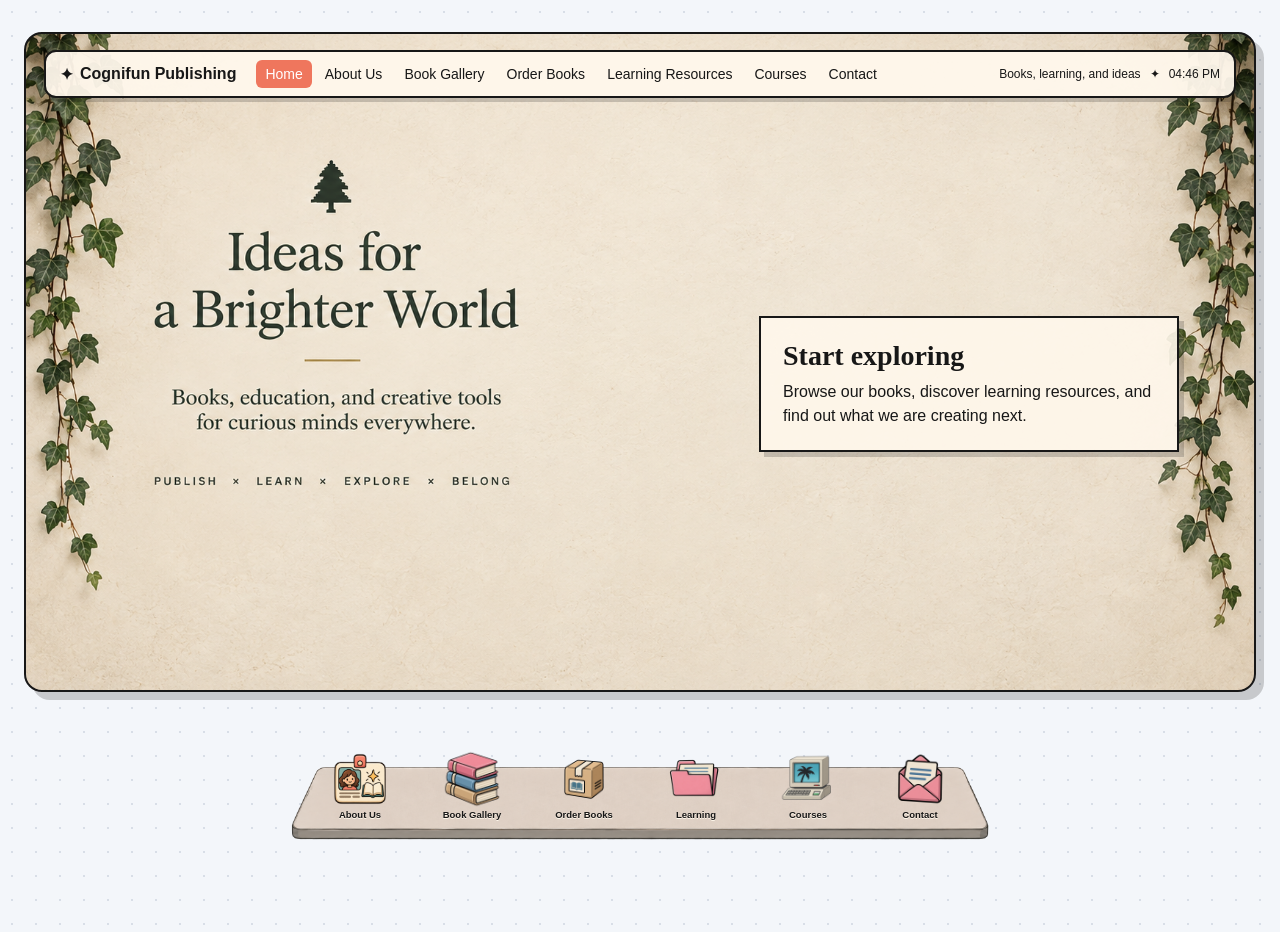
<file: index.html>
<!doctype html>
<html lang="en">
<head>
    <meta charset="utf-8">
    <meta name="viewport" content="width=device-width, initial-scale=1">
    <title>Cognifun Publishing</title>
    <link rel="stylesheet" href="/ui/css/site.css">
</head>
<body data-page="home">
    <div class="site-shell"><section class="site-stage">
        <div data-menu></div>
        <main class="site-content home-content">
            <h1 class="visually-hidden">Cognifun Publishing</h1>
            <aside class="home-note"><h2>Start exploring</h2><p>Browse our books, discover learning resources, and find out what we are creating next.</p></aside>
        </main>
        </section>
        <div data-dock></div>
    </div>
    <script src="/ui/js/site.js"></script>
</body>
</html>
</file>
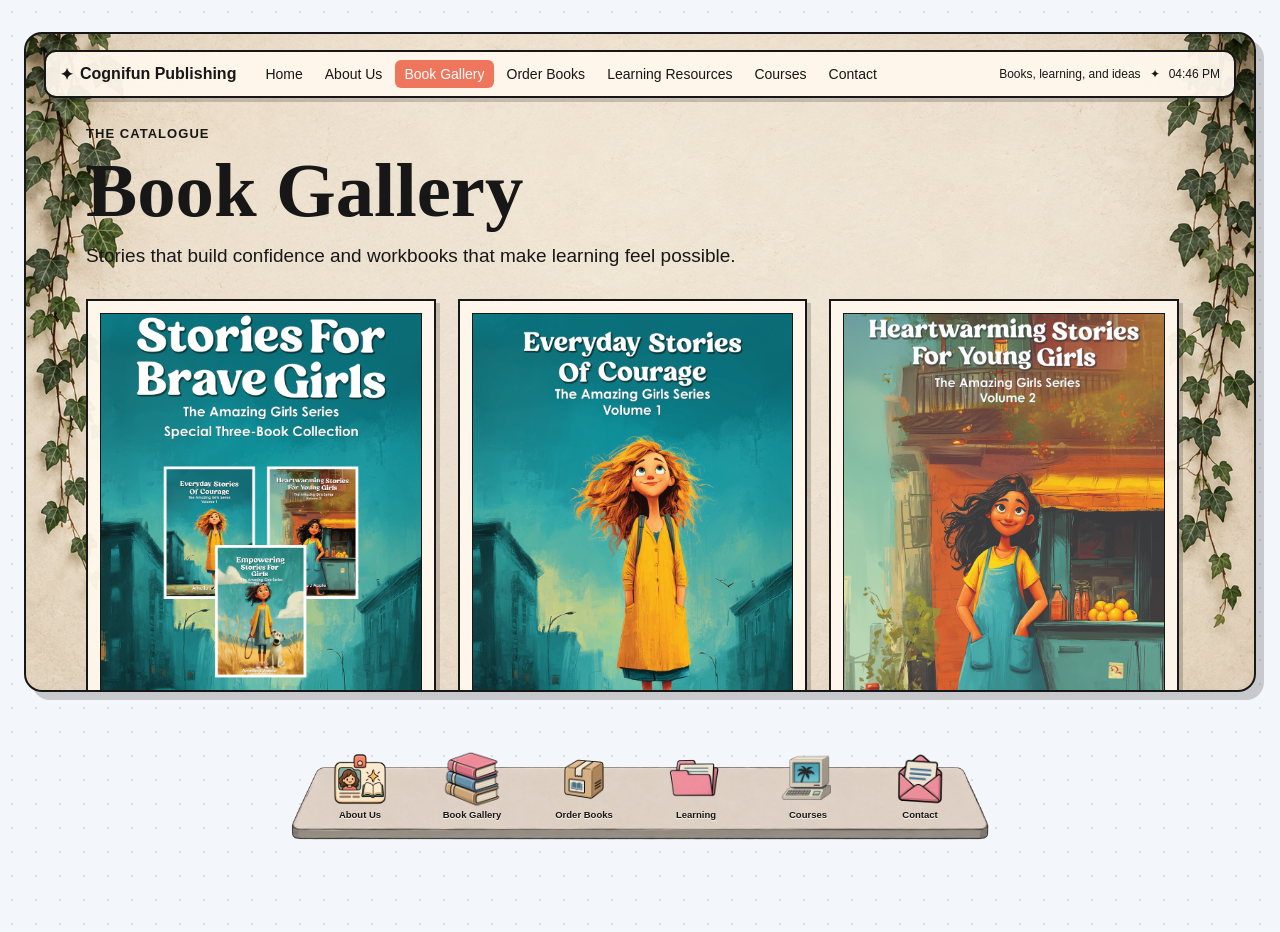
<file: books.html>
<!doctype html>
<html lang="en">
<head><meta charset="utf-8"><meta name="viewport" content="width=device-width, initial-scale=1"><meta http-equiv="refresh" content="0; url=/pages/books.html"><title>Book Gallery · Cognifun Publishing</title></head>
<body><p>Opening the <a href="/pages/books.html">Book Gallery</a>…</p><script>window.location.replace("/pages/books.html");</script></body>
</html>
</file>
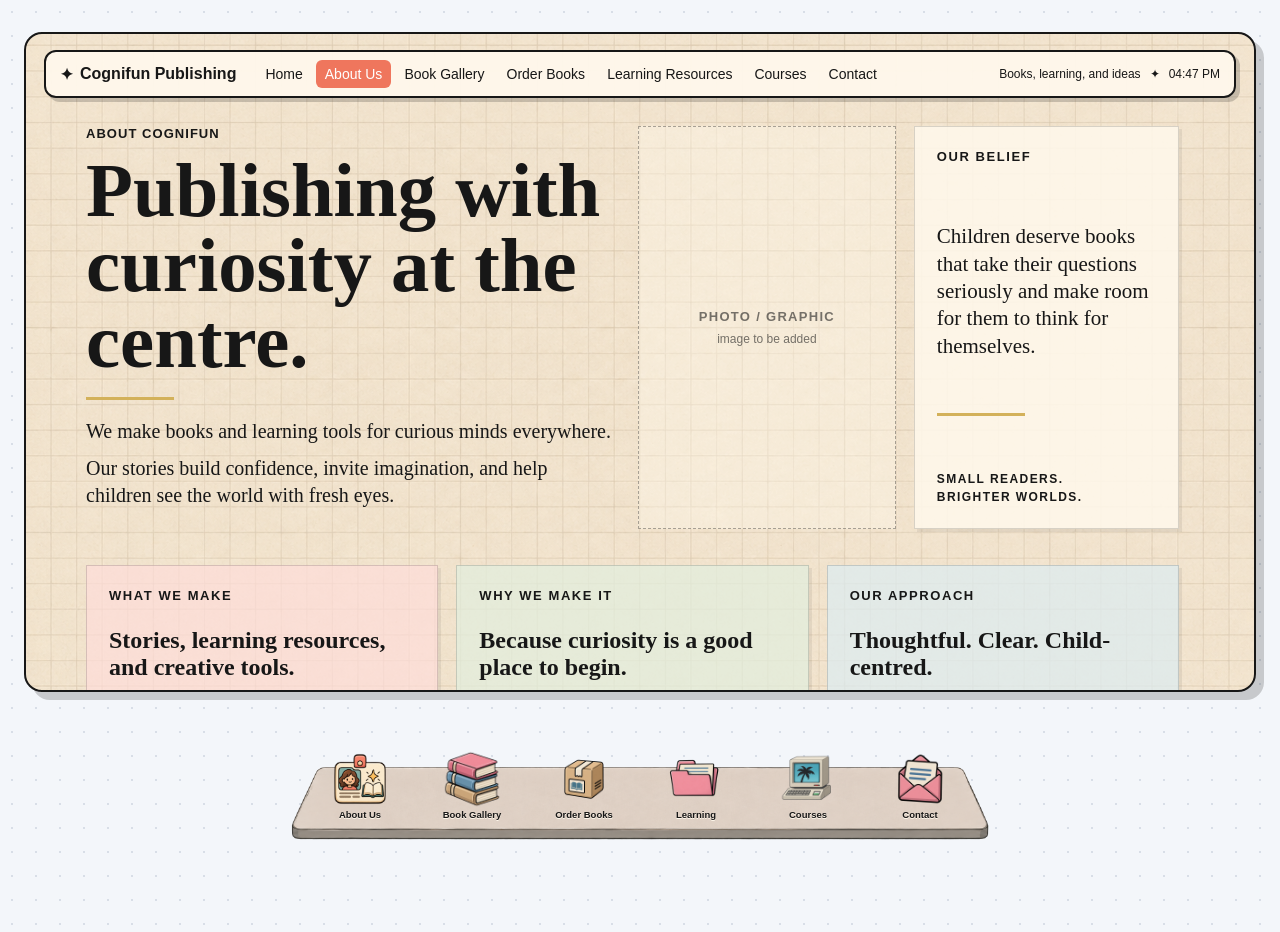
<file: pages/about.html>
<!doctype html><html lang="en"><head><meta charset="utf-8"><meta name="viewport" content="width=device-width, initial-scale=1"><title>About Us · Cognifun Publishing</title><link rel="stylesheet" href="/ui/css/site.css"></head><body data-page="about"><div class="site-shell"><section class="site-stage"><div data-menu></div><main class="site-content about-wireframe"><div class="about-top-grid"><section class="about-intro"><p class="eyebrow">About Cognifun</p><h1 class="page-title">Publishing with curiosity at the centre.</h1><div class="about-rule"></div><p class="about-lede">We make books and learning tools for curious minds everywhere.</p><p class="about-lede">Our stories build confidence, invite imagination, and help children see the world with fresh eyes.</p></section><div class="about-photo-placeholder"><span>PHOTO / GRAPHIC</span><small>image to be added</small></div><section class="about-card about-belief"><h2>Our belief</h2><p>Children deserve books that take their questions seriously and make room for them to think for themselves.</p><div class="about-card-rule"></div><strong>Small readers.<br>Brighter worlds.</strong></section></div><div class="about-card-grid"><section class="about-card about-card-pink"><h2>What we make</h2><h3>Stories, learning resources, and creative tools.</h3><p>We publish encouraging stories and practical resources for homes, classrooms, and children who are still finding out what interests them.</p></section><section class="about-card about-card-mint"><h2>Why we make it</h2><h3>Because curiosity is a good place to begin.</h3><p>A good book can help a child feel more capable. It can make a difficult idea clearer, or make a new question worth following.</p></section><section class="about-card about-card-blue"><h2>Our approach</h2><h3>Thoughtful. Clear. Child-centred.</h3><p>We combine engaging storytelling with useful learning. Our aim is to make every page welcoming, purposeful, and worth returning to.</p></section></div><section class="about-card about-who"><div class="about-books-placeholder">BOOK<br>GRAPHIC<br>TO BE ADDED</div><div><h2>Who it is for</h2><h3>For children, families, and educators.</h3><p>Our books are made for classrooms, kitchen tables, quiet reading corners, and the moments when a child wants to learn something new. We write for the adults who support them, too.</p></div></section></main></section><div data-dock></div></div><script src="/ui/js/site.js"></script></body></html>
</file>
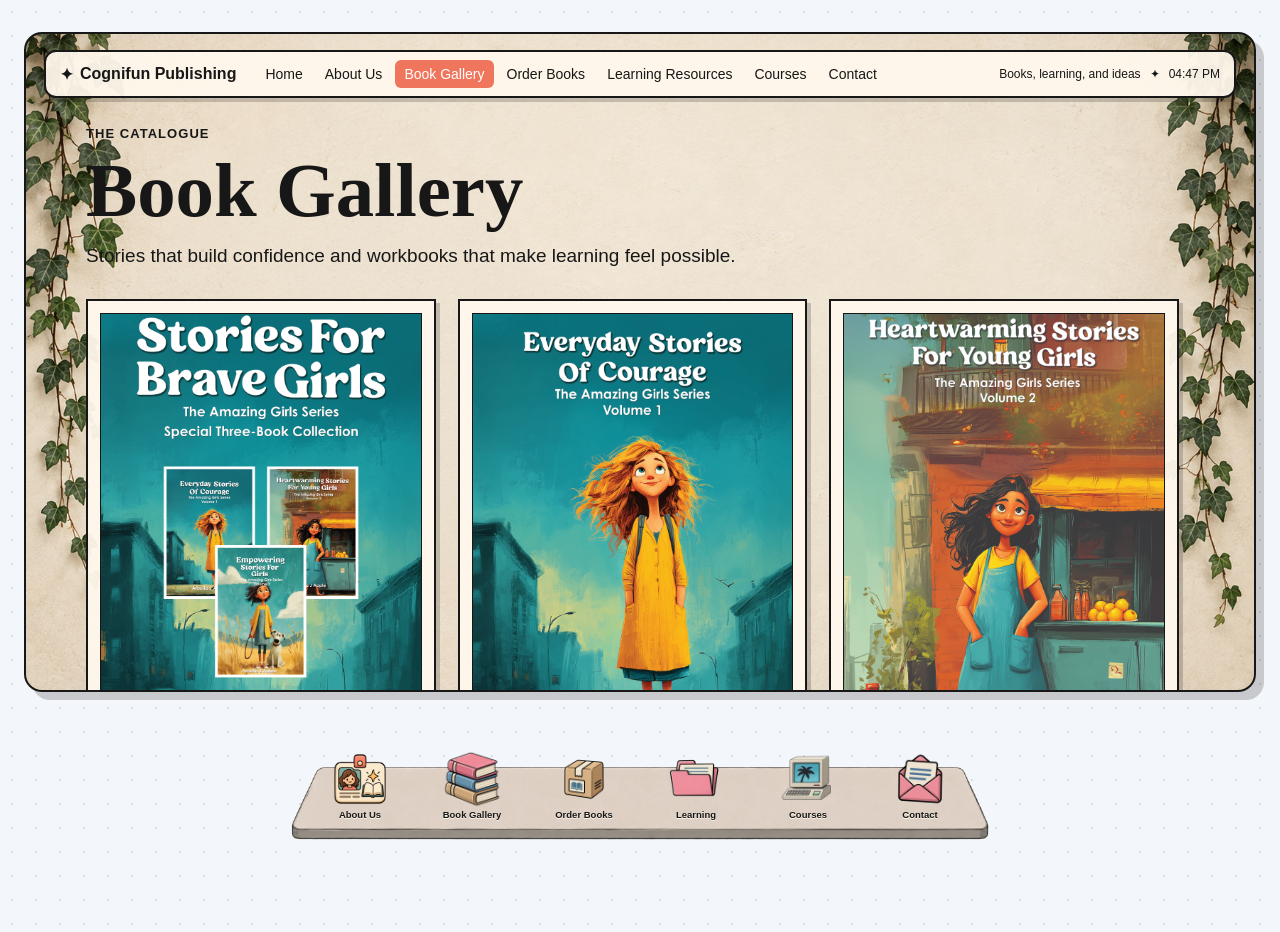
<file: pages/books.html>
<!doctype html><html lang="en"><head><meta charset="utf-8"><meta name="viewport" content="width=device-width, initial-scale=1"><title>Book Gallery · Cognifun Publishing</title><link rel="stylesheet" href="/ui/css/site.css"></head><body data-page="books"><div class="site-shell"><section class="site-stage"><div data-menu></div><main class="site-content book-gallery-content"><p class="eyebrow">The catalogue</p><h1 class="page-title">Book Gallery</h1><p class="page-lede">Stories that build confidence and workbooks that make learning feel possible.</p><div class="book-grid"><article class="book-card"><img src="/images/books/brave-girls-collection.jpg" alt="Stories for Brave Girls"><h2>Stories for Brave Girls</h2><p class="book-meta">Collection · Ages 6–12</p><p>A heartwarming collection of short stories that inspire courage, self-belief, and never giving up.</p></article><article class="book-card"><img src="/images/books/everyday-courage.jpg" alt="Everyday Stories of Courage"><h2>Everyday Stories of Courage</h2><p class="book-meta">Amazing Girls Series</p><p>An uplifting collection that helps girls discover the bravery already inside them.</p></article><article class="book-card"><img src="/images/books/heartwarming-stories.jpg" alt="Heartwarming Stories for Young Girls"><h2>Heartwarming Stories</h2><p class="book-meta">Amazing Girls Series</p><p>Warm stories filled with kindness, courage, and confidence-building moments.</p></article><article class="book-card"><img src="/images/books/empowering-stories.jpg" alt="Empowering Stories for Girls"><h2>Empowering Stories</h2><p class="book-meta">Amazing Girls Series</p><p>An encouraging collection about confidence, patience, and perseverance.</p></article><article class="book-card"><img src="/images/books/texas-staar-math.png" alt="Texas STAAR Math workbook"><h2>Texas STAAR Math</h2><p class="book-meta">Educational workbook</p><p>A practical Cognifun title for learners preparing for Texas STAAR mathematics.</p></article></div></main></section><div data-dock></div></div><script src="/ui/js/site.js"></script></body></html>
</file>
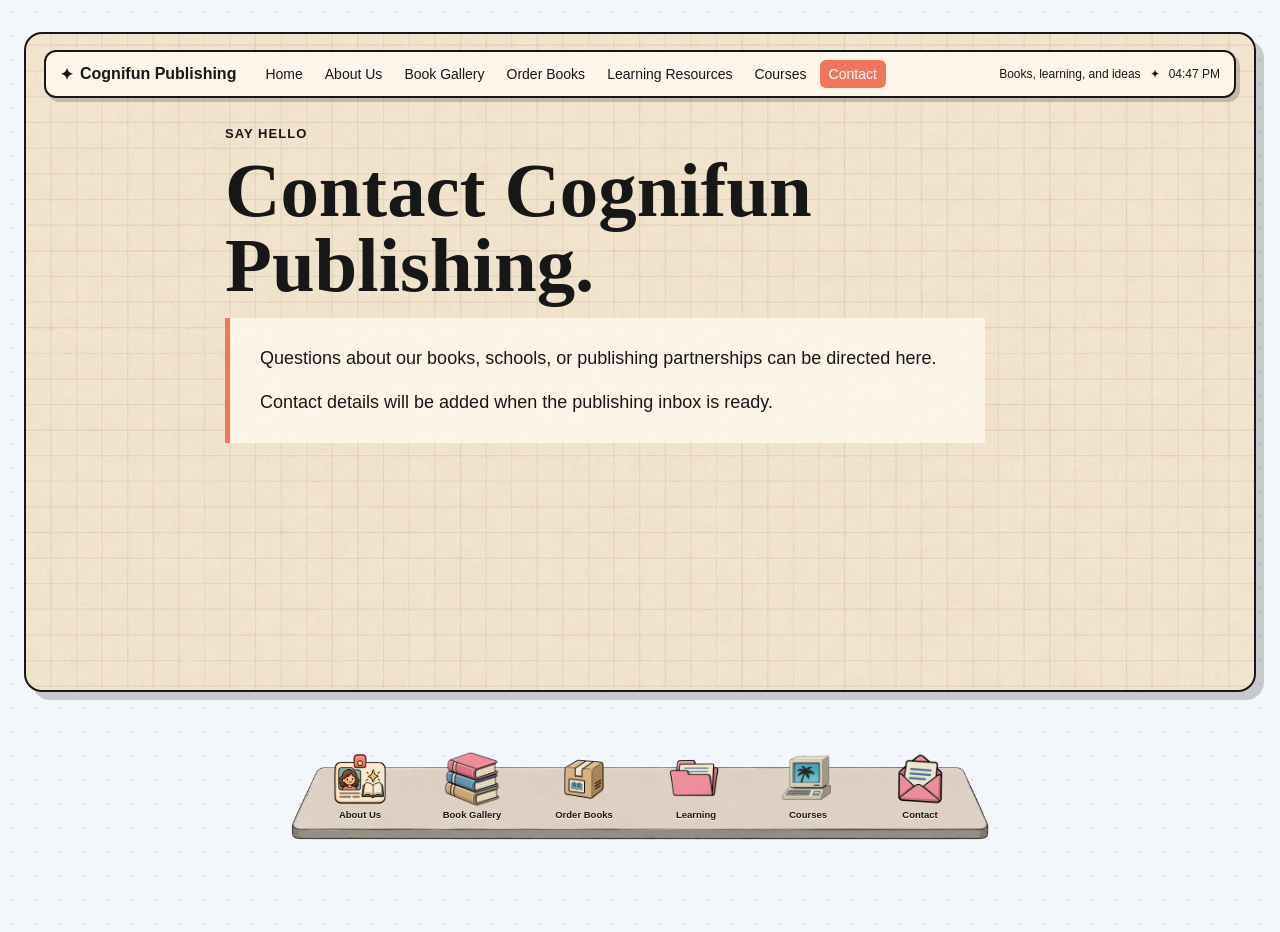
<file: pages/contact.html>
<!doctype html><html lang="en"><head><meta charset="utf-8"><meta name="viewport" content="width=device-width, initial-scale=1"><title>Contact · Cognifun Publishing</title><link rel="stylesheet" href="/ui/css/site.css"></head><body data-page="contact"><div class="site-shell"><section class="site-stage"><div data-menu></div><main class="site-content narrow"><p class="eyebrow">Say hello</p><h1 class="page-title">Contact Cognifun Publishing.</h1><div class="copy-block"><p>Questions about our books, schools, or publishing partnerships can be directed here.</p><p>Contact details will be added when the publishing inbox is ready.</p></div></main></section><div data-dock></div></div><script src="/ui/js/site.js"></script></body></html>
</file>
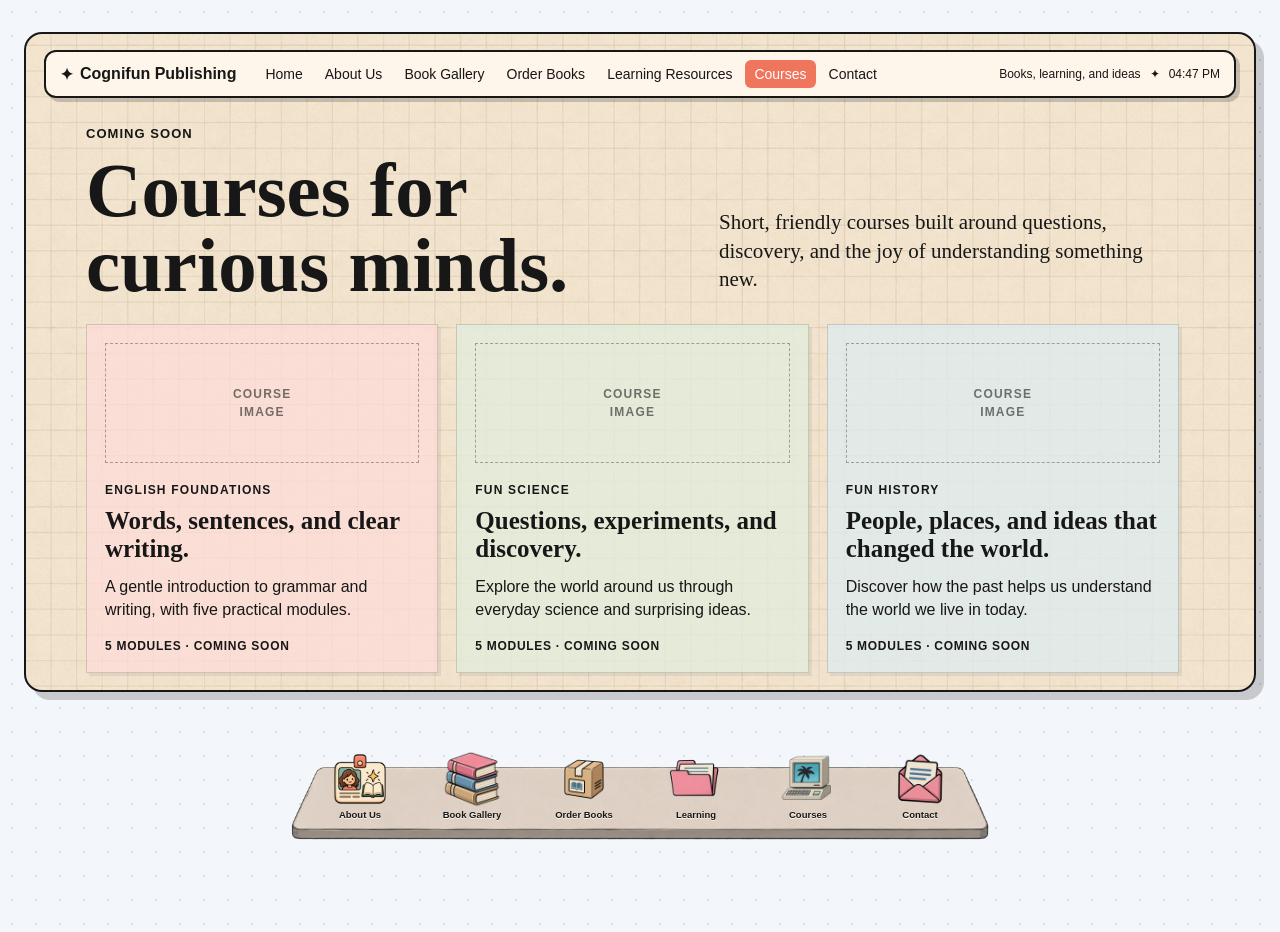
<file: pages/courses.html>
<!doctype html><html lang="en"><head><meta charset="utf-8"><meta name="viewport" content="width=device-width, initial-scale=1"><title>Courses · Cognifun Publishing</title><link rel="stylesheet" href="/ui/css/site.css"></head><body data-page="courses"><div class="site-shell"><section class="site-stage"><div data-menu></div><main class="site-content courses-layout"><div class="courses-intro"><div><p class="eyebrow">Coming soon</p><h1 class="page-title">Courses for curious minds.</h1></div><p>Short, friendly courses built around questions, discovery, and the joy of understanding something new.</p></div><div class="course-grid"><article class="course-card course-card-english"><div class="course-image-placeholder">COURSE<br>IMAGE</div><div><p class="course-label">English Foundations</p><h2>Words, sentences, and clear writing.</h2><p>A gentle introduction to grammar and writing, with five practical modules.</p><span class="course-meta">5 modules · Coming soon</span></div></article><article class="course-card course-card-science"><div class="course-image-placeholder">COURSE<br>IMAGE</div><div><p class="course-label">Fun Science</p><h2>Questions, experiments, and discovery.</h2><p>Explore the world around us through everyday science and surprising ideas.</p><span class="course-meta">5 modules · Coming soon</span></div></article><article class="course-card course-card-history"><div class="course-image-placeholder">COURSE<br>IMAGE</div><div><p class="course-label">Fun History</p><h2>People, places, and ideas that changed the world.</h2><p>Discover how the past helps us understand the world we live in today.</p><span class="course-meta">5 modules · Coming soon</span></div></article></div><section class="course-outline"><div class="course-outline-heading"><p class="eyebrow">Course structure</p><h2>Every course has five steps.</h2><p>The first version of each course will be organised into short modules that build from a simple question to a finished project or idea.</p></div><div class="module-list"><article class="module-track module-track-english"><h3>English Foundations</h3><ol><li>Words Have Jobs</li><li>Building a Sentence</li><li>Punctuation Makes Meaning</li><li>Making Writing Interesting</li><li>Write Your Own</li></ol></article><article class="module-track module-track-science"><h3>Fun Science</h3><ol><li>The World Around Us</li><li>Matter and Materials</li><li>Plants, Animals, and Habitats</li><li>Forces, Energy, and Motion</li><li>Earth, Weather, and Space</li></ol></article><article class="module-track module-track-history"><h3>Fun History</h3><ol><li>How We Learn About the Past</li><li>Early People and Communities</li><li>Great Ideas and Inventions</li><li>People and Change</li><li>History Around Us</li></ol></article></div></section><section class="courses-closing"><div class="courses-graphic-placeholder">GRAPHIC<br>TO BE ADDED</div><div><p class="eyebrow">A growing programme</p><h2>Big ideas, explained clearly.</h2><p>These courses are being planned as welcoming introductions for children who like to ask questions, notice details, and find out how things work.</p></div></section></main></section><div data-dock></div></div><script src="/ui/js/site.js"></script></body></html>
</file>
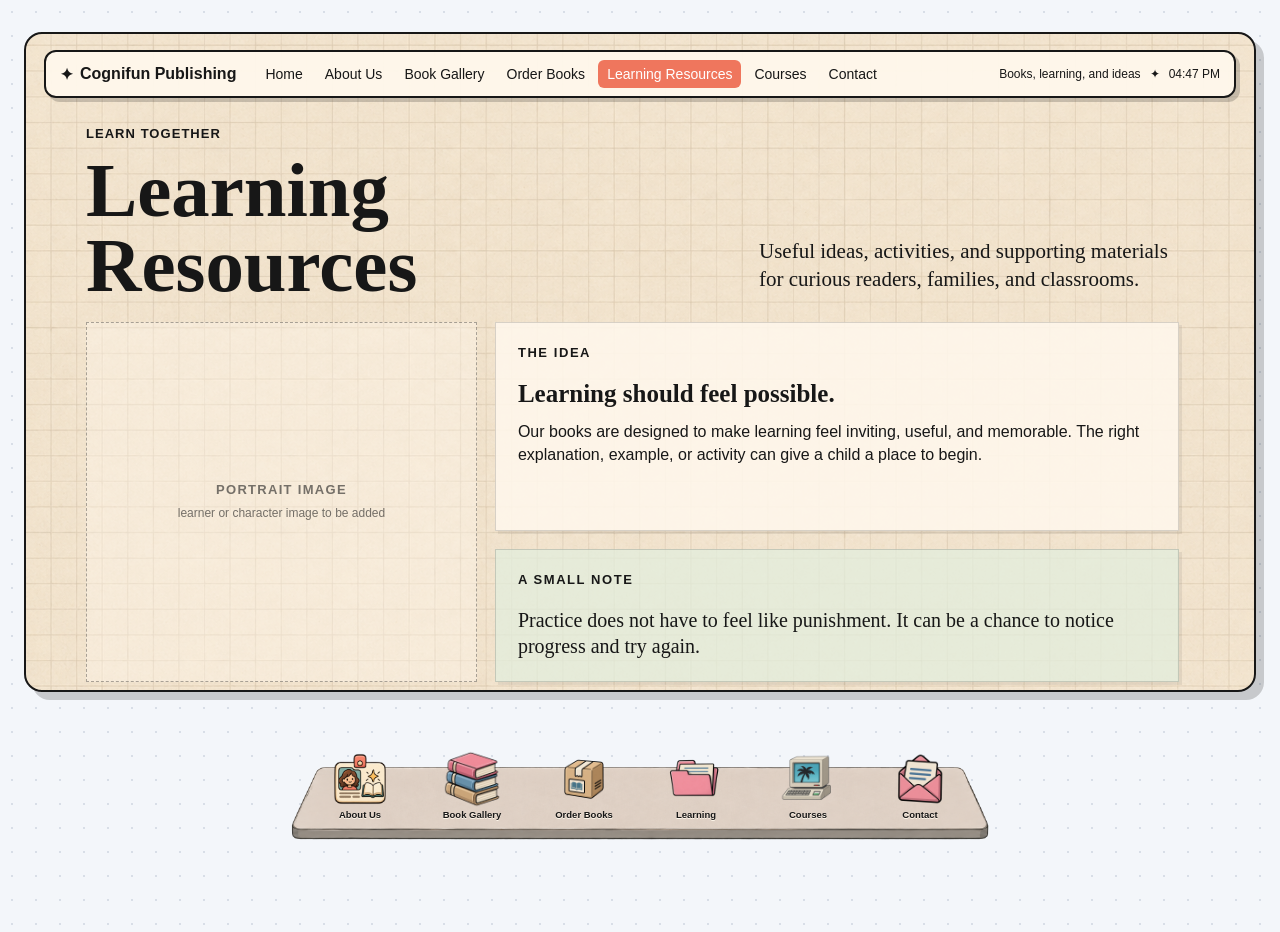
<file: pages/learning.html>
<!doctype html><html lang="en"><head><meta charset="utf-8"><meta name="viewport" content="width=device-width, initial-scale=1"><title>Learning Resources · Cognifun Publishing</title><link rel="stylesheet" href="/ui/css/site.css"></head><body data-page="learning"><div class="site-shell"><section class="site-stage"><div data-menu></div><main class="site-content learning-layout"><div class="learning-intro"><div><p class="eyebrow">Learn together</p><h1 class="page-title">Learning Resources</h1></div><p class="learning-intro-copy">Useful ideas, activities, and supporting materials for curious readers, families, and classrooms.</p></div><div class="learning-feature"><div class="learning-portrait-placeholder"><span>PORTRAIT IMAGE</span><small>learner or character image to be added</small></div><div class="learning-feature-copy"><section class="learning-card learning-card-idea"><h2>The idea</h2><h3>Learning should feel possible.</h3><p>Our books are designed to make learning feel inviting, useful, and memorable. The right explanation, example, or activity can give a child a place to begin.</p></section><section class="learning-card learning-card-note"><h2>A small note</h2><p>Practice does not have to feel like punishment. It can be a chance to notice progress and try again.</p></section></div></div><div class="learning-two-column"><section class="learning-card learning-card-family"><h2>For families</h2><h3>Learning together at home.</h3><p>We are building activities and ideas that families can use around the kitchen table, during quiet reading time, or whenever a question leads somewhere interesting.</p><div class="learning-icon-placeholder">ICON</div></section><section class="learning-card learning-card-classroom"><h2>For classrooms</h2><h3>Resources for real teaching.</h3><p>Our supporting materials are intended to help educators bring clear explanations, useful practice, and engaging reading into the school day.</p><div class="learning-icon-placeholder">ICON</div></section></div><div class="learning-resource-placeholder"><span>RESOURCE IMAGE</span><small>workbook, printable, open book, or learning photograph to be added</small></div><div class="learning-two-column learning-lower-cards"><section class="learning-card learning-card-practice"><h2>Practice that builds confidence</h2><p>Test preparation should help children feel more prepared, not more worried. We want practice to be clear, manageable, and connected to the skills that matter.</p></section><section class="learning-card learning-card-printables"><h2>Printables and activities</h2><p>This space can grow into a library of activity sheets, printable resources, and simple ideas for extending learning beyond the page.</p></section></div><section class="learning-card learning-closing"><h2>A growing library</h2><p>More resources will be added over time. Check back for new activities, educator materials, and ways to keep learning together.</p></section></main></section><div data-dock></div></div><script src="/ui/js/site.js"></script></body></html>
</file>
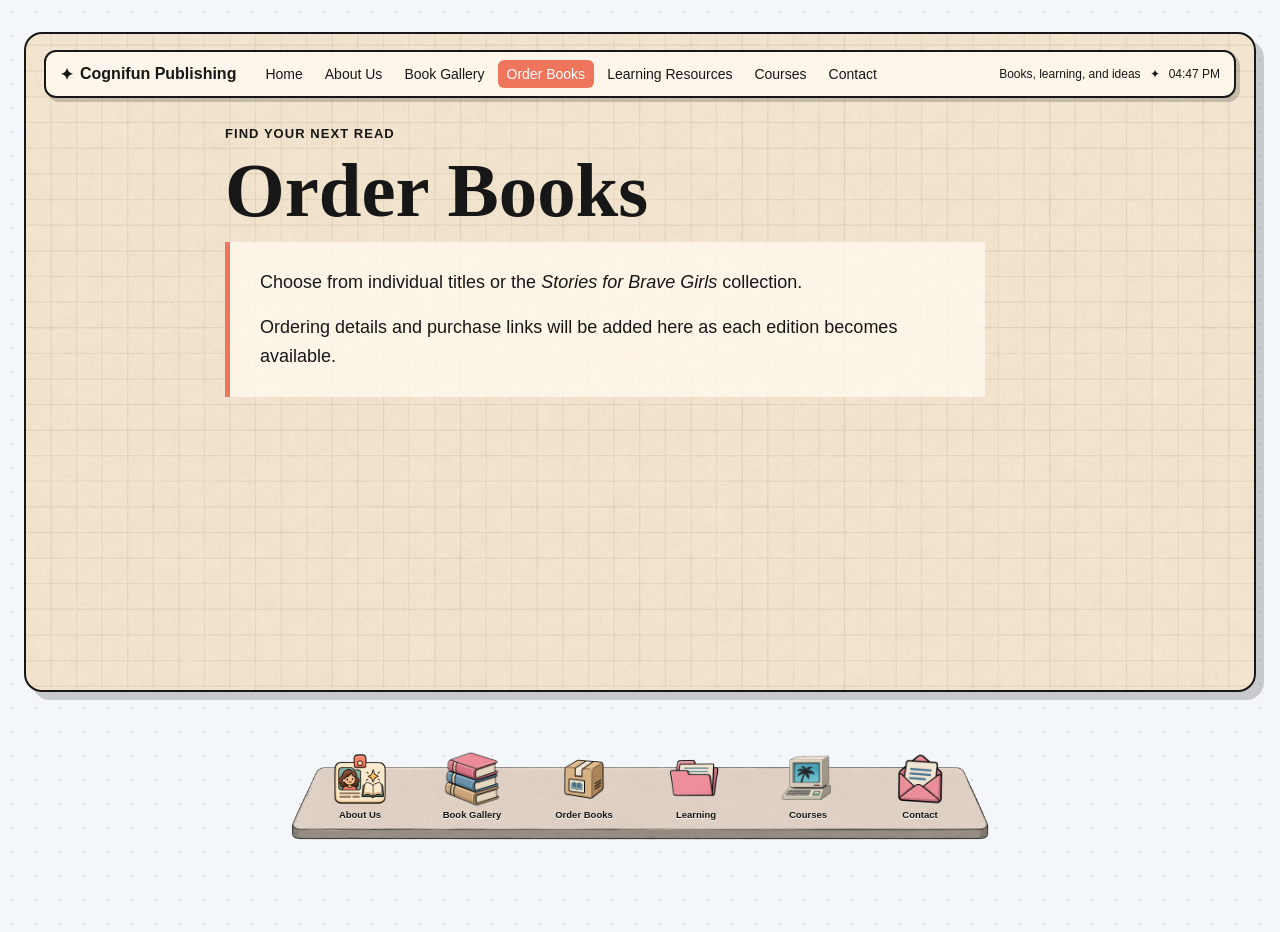
<file: pages/order.html>
<!doctype html><html lang="en"><head><meta charset="utf-8"><meta name="viewport" content="width=device-width, initial-scale=1"><title>Order Books · Cognifun Publishing</title><link rel="stylesheet" href="/ui/css/site.css"></head><body data-page="order"><div class="site-shell"><section class="site-stage"><div data-menu></div><main class="site-content narrow"><p class="eyebrow">Find your next read</p><h1 class="page-title">Order Books</h1><div class="copy-block"><p>Choose from individual titles or the <em>Stories for Brave Girls</em> collection.</p><p>Ordering details and purchase links will be added here as each edition becomes available.</p></div></main></section><div data-dock></div></div><script src="/ui/js/site.js"></script></body></html>
</file>
<file: ui/css/site.css>
:root { --ink:#171717; --cream:#fff8ec; --paper:rgba(255,248,236,.94); --accent:#ef765d; --shadow:rgba(23,23,23,.2); }
* { box-sizing:border-box; }
html, body { min-width:320px; min-height:100%; }
html { background:#f3f6fa radial-gradient(#d8dee7 1px, transparent 1px) 0 0/24px 24px; }
body { margin:0; min-height:100vh; color:var(--ink); font-family:-apple-system,BlinkMacSystemFont,"Segoe UI",Arial,sans-serif; }
a { color:inherit; }
.site-stage { position:relative; width:min(1600px,calc(100% - 48px)); min-height:min(1000px,calc(100vh - 64px)); margin:32px auto; overflow:hidden; background:url("../../images/desktop/background-03.png") center/cover no-repeat; border:2px solid var(--ink); border-radius:18px; box-shadow:8px 8px 0 var(--shadow); }
body[data-page="home"] .site-stage { background-image:url("../../images/desktop/background-02.png"); }
body[data-page="books"] .site-stage { background-image:url("../../images/desktop/background-04.png"); }
.site-menu { position:sticky; top:16px; z-index:20; display:flex; align-items:center; gap:20px; width:calc(100% - 36px); min-height:48px; margin:16px auto 0; padding:7px 14px; background:var(--paper); border:2px solid var(--ink); border-radius:12px; box-shadow:4px 4px 0 var(--shadow); }
.site-brand { display:flex; gap:7px; align-items:center; font-weight:800; text-decoration:none; white-space:nowrap; }
.site-nav { display:flex; flex-wrap:wrap; gap:4px; align-items:center; }
.site-nav a { padding:6px 9px; border-radius:6px; font-size:14px; text-decoration:none; }
.site-nav a:hover,.site-nav a:focus-visible,.site-nav a.is-current { background:var(--accent); color:#fff; }
.site-menu-status { display:flex; gap:9px; align-items:center; margin-left:auto; font-size:12px; white-space:nowrap; }
.site-content { position:relative; width:100%; min-height:760px; margin:0; padding:72px 60px 250px; overflow:visible; background:transparent; }
.site-content.narrow { max-width:950px; margin-right:auto; margin-left:auto; }
.home-content { min-height:720px; }
.visually-hidden { position:absolute; width:1px; height:1px; padding:0; margin:-1px; overflow:hidden; clip:rect(0,0,0,0); white-space:nowrap; border:0; }
.eyebrow { margin:0 0 12px; font-size:13px; font-weight:800; letter-spacing:.08em; text-transform:uppercase; }
.page-title { max-width:760px; margin:0 0 14px; font-family:Georgia,serif; font-size:clamp(42px,6vw,86px); line-height:.98; }
.page-lede { max-width:650px; margin:0 0 28px; font-size:19px; line-height:1.5; }
.copy-block { max-width:760px; padding:26px 30px; background:rgba(255,248,236,.88); border-left:5px solid var(--accent); font-size:18px; line-height:1.6; }
.copy-block p { margin:0 0 16px; }.copy-block p:last-child { margin-bottom:0; }
.about-wireframe { display:flex; flex-direction:column; gap:18px; }
.about-wireframe .page-title { margin-bottom:6px; }
.wire-row { display:grid; grid-template-columns:repeat(2,minmax(0,1fr)); gap:18px; }
.wire-box { min-height:132px; padding:20px 24px; background:rgba(255,248,236,.9); border:1px solid rgba(23,23,23,.12); border-left:4px solid #b8f0d4; box-shadow:3px 3px 0 rgba(23,23,23,.08); }
.wire-box-wide { min-height:150px; }
.wire-box-coral { border-left-color:#ef765d; }
.wire-box-lavender { border-left-color:#c8b1ee; }
.wire-box-yellow { border-left-color:#e8c84a; }
.wire-box h2 { margin:0 0 20px; font-size:13px; font-weight:800; letter-spacing:.08em; text-transform:uppercase; }
.placeholder-lines { display:flex; flex-direction:column; gap:9px; }
.placeholder-lines i { display:block; width:92%; height:10px; border-radius:4px; background:rgba(23,23,23,.14); }
.placeholder-lines i:nth-child(2) { width:84%; }.placeholder-lines i.short { width:48%; }
.site-content.about-wireframe { width:100%; max-width:none; }
.about-top-grid { display:grid; grid-template-columns:minmax(0,1.45fr) minmax(170px,.7fr) minmax(170px,.72fr); gap:18px; align-items:stretch; }
.about-intro { padding:0 8px 10px 0; }
.about-intro .page-title { max-width:760px; }
.about-rule,.about-card-rule { width:88px; height:3px; margin:18px 0; background:#d3b15a; }
.about-lede { max-width:620px; margin:0 0 10px; font-family:Georgia,serif; font-size:20px; line-height:1.35; }
.about-photo-placeholder { display:flex; min-height:260px; flex-direction:column; align-items:center; justify-content:center; border:1px dashed rgba(23,23,23,.35); background:rgba(255,248,236,.36); color:rgba(23,23,23,.58); text-align:center; }
.about-photo-placeholder span { font-size:13px; font-weight:800; letter-spacing:.1em; }
.about-photo-placeholder small { margin-top:8px; font-size:12px; }
.about-card { padding:22px; background:rgba(255,248,236,.86); border:1px solid rgba(23,23,23,.16); box-shadow:3px 3px 0 rgba(23,23,23,.07); }
.about-card h2 { margin:0 0 24px; font-size:13px; letter-spacing:.12em; text-transform:uppercase; }
.about-card h3 { margin:0 0 12px; font-family:Georgia,serif; font-size:24px; line-height:1.12; }
.about-card p { margin:0; font-size:16px; line-height:1.45; }
.about-belief { display:flex; flex-direction:column; justify-content:space-between; }
.about-belief p { font-family:Georgia,serif; font-size:21px; line-height:1.3; }
.about-belief strong { font-size:12px; letter-spacing:.12em; line-height:1.5; text-transform:uppercase; }
.about-card-grid { display:grid; grid-template-columns:repeat(3,minmax(0,1fr)); gap:18px; margin-top:18px; }
.about-card-pink { background:rgba(255,221,218,.68); }
.about-card-mint { background:rgba(226,239,222,.72); }
.about-card-blue { background:rgba(222,237,241,.74); }
.about-who { display:grid; grid-template-columns:220px 1fr; gap:28px; align-items:center; margin-top:18px; background:rgba(255,237,198,.72); }
.about-books-placeholder { display:flex; min-height:115px; align-items:center; justify-content:center; border:1px dashed rgba(23,23,23,.35); color:rgba(23,23,23,.58); font-size:13px; font-weight:800; letter-spacing:.1em; line-height:1.5; text-align:center; }
.site-content.learning-layout { max-width:none; }
.learning-layout { display:flex; flex-direction:column; gap:18px; }
.learning-intro { display:flex; align-items:end; justify-content:space-between; gap:36px; }
.learning-intro .page-title { margin-bottom:0; }
.learning-intro-copy { max-width:420px; margin:0 0 10px; font-family:Georgia,serif; font-size:21px; line-height:1.35; }
.learning-feature { display:grid; grid-template-columns:minmax(260px,.8fr) minmax(0,1.4fr); gap:18px; align-items:stretch; }
.learning-portrait-placeholder,.learning-resource-placeholder { display:flex; min-height:360px; flex-direction:column; align-items:center; justify-content:center; border:1px dashed rgba(23,23,23,.35); background:rgba(255,248,236,.38); color:rgba(23,23,23,.58); text-align:center; }
.learning-portrait-placeholder span,.learning-resource-placeholder span { font-size:13px; font-weight:800; letter-spacing:.1em; }
.learning-portrait-placeholder small,.learning-resource-placeholder small { max-width:240px; margin-top:8px; font-size:12px; line-height:1.4; }
.learning-feature-copy { display:flex; min-width:0; flex-direction:column; gap:18px; }
.learning-card { padding:22px; border:1px solid rgba(23,23,23,.16); box-shadow:3px 3px 0 rgba(23,23,23,.07); }
.learning-card h2 { margin:0 0 20px; font-size:13px; letter-spacing:.12em; text-transform:uppercase; }
.learning-card h3 { margin:0 0 12px; font-family:Georgia,serif; font-size:25px; line-height:1.12; }
.learning-card p { margin:0; font-size:16px; line-height:1.48; }
.learning-card-idea { flex:1; background:rgba(255,248,236,.88); }
.learning-card-note { background:rgba(226,239,222,.72); }
.learning-card-note p { font-family:Georgia,serif; font-size:20px; line-height:1.3; }
.learning-two-column { display:grid; grid-template-columns:repeat(2,minmax(0,1fr)); gap:18px; }
.learning-card-family { position:relative; background:rgba(255,221,218,.68); }
.learning-card-classroom { position:relative; background:rgba(222,237,241,.74); }
.learning-icon-placeholder { display:flex; width:48px; height:48px; align-items:center; justify-content:center; margin-top:22px; border:1px dashed rgba(23,23,23,.35); font-size:9px; font-weight:800; letter-spacing:.08em; }
.learning-resource-placeholder { min-height:190px; }
.learning-lower-cards .learning-card-practice { background:rgba(255,237,198,.72); }
.learning-lower-cards .learning-card-printables { background:rgba(226,239,222,.72); }
.learning-closing { background:rgba(255,248,236,.88); }
.site-content.courses-layout { max-width:none; }
.courses-layout { display:flex; flex-direction:column; gap:20px; }
.courses-intro { display:flex; align-items:end; justify-content:space-between; gap:36px; }
.courses-intro .page-title { margin-bottom:0; }
.courses-intro > p { max-width:460px; margin:0 0 10px; font-family:Georgia,serif; font-size:21px; line-height:1.35; }
.course-grid { display:grid; grid-template-columns:repeat(3,minmax(0,1fr)); gap:18px; }
.course-card { display:flex; min-height:330px; flex-direction:column; justify-content:space-between; gap:20px; padding:18px; border:1px solid rgba(23,23,23,.16); box-shadow:3px 3px 0 rgba(23,23,23,.07); }
.course-card-english { background:rgba(255,221,218,.68); }.course-card-science { background:rgba(226,239,222,.72); }.course-card-history { background:rgba(222,237,241,.74); }
.course-image-placeholder { display:flex; min-height:120px; align-items:center; justify-content:center; border:1px dashed rgba(23,23,23,.35); color:rgba(23,23,23,.58); font-size:12px; font-weight:800; letter-spacing:.1em; line-height:1.5; text-align:center; }
.course-label { margin:0 0 10px; font-size:12px; font-weight:800; letter-spacing:.1em; text-transform:uppercase; }
.course-card h2 { margin:0 0 12px; font-family:Georgia,serif; font-size:25px; line-height:1.12; }.course-card p:not(.course-label) { margin:0; font-size:16px; line-height:1.45; }
.course-meta { display:inline-block; margin-top:18px; font-size:12px; font-weight:800; letter-spacing:.06em; text-transform:uppercase; }
.course-outline { display:grid; grid-template-columns:minmax(250px,.7fr) minmax(0,1.5fr); gap:18px; padding:22px; background:rgba(255,248,236,.86); border:1px solid rgba(23,23,23,.16); box-shadow:3px 3px 0 rgba(23,23,23,.07); }
.course-outline-heading h2 { margin:0 0 12px; font-family:Georgia,serif; font-size:31px; line-height:1.08; }.course-outline-heading p:last-child { margin:0; font-size:16px; line-height:1.48; }
.module-list { display:grid; grid-template-columns:repeat(3,minmax(0,1fr)); gap:14px; }.module-track { padding:16px; border-left:4px solid #ef765d; background:rgba(255,255,255,.5); }.module-track-science { border-left-color:#9ac7a8; }.module-track-history { border-left-color:#8ebbc7; }
.module-track h3 { margin:0 0 12px; font-size:15px; }.module-track ol { margin:0; padding-left:20px; font-size:14px; line-height:1.65; }
.courses-closing { display:grid; grid-template-columns:220px 1fr; gap:28px; align-items:center; padding:22px; background:rgba(255,237,198,.72); border:1px solid rgba(23,23,23,.16); box-shadow:3px 3px 0 rgba(23,23,23,.07); }.courses-graphic-placeholder { display:flex; min-height:120px; align-items:center; justify-content:center; border:1px dashed rgba(23,23,23,.35); color:rgba(23,23,23,.58); font-size:12px; font-weight:800; letter-spacing:.1em; line-height:1.5; text-align:center; }.courses-closing h2 { margin:0 0 12px; font-family:Georgia,serif; font-size:28px; }.courses-closing p:last-child { margin:0; font-size:16px; line-height:1.48; }
.home-layout { display:grid; grid-template-columns:1.2fr .8fr; gap:28px; align-items:end; }
.home-note { padding:22px; background:rgba(255,248,236,.9); border:2px solid var(--ink); box-shadow:5px 5px 0 var(--shadow); }
.home-content .home-note { width:min(420px,100%); margin:190px 0 0 auto; }
.home-note h2 { margin:0 0 8px; font-family:Georgia,serif; font-size:28px; }.home-note p { margin:0; line-height:1.5; }
.book-gallery-content > .eyebrow,.book-gallery-content > .page-title,.book-gallery-content > .page-lede,.book-gallery-content > .book-grid { max-width:1100px; margin-right:auto; margin-left:auto; }
.book-grid { display:grid; grid-template-columns:repeat(3,minmax(200px,1fr)); gap:22px; }
.book-card { padding:12px; background:var(--paper); border:2px solid var(--ink); box-shadow:4px 4px 0 var(--shadow); }
.book-card img { display:block; width:100%; aspect-ratio:3/4; object-fit:cover; border:1px solid var(--ink); }
.book-card h2 { margin:12px 0 6px; font-size:17px; }.book-card p { margin:0; font-size:14px; line-height:1.4; }.book-meta { margin-bottom:8px!important; color:#765b55; font-weight:700; }
.site-dock { position:absolute; right:0; bottom:0; left:0; z-index:10; height:210px; pointer-events:none; }
.site-dock-platform { position:absolute; bottom:18px; left:50%; width:min(720px,75%); height:128px; object-fit:cover; object-position:center; transform:translateX(-50%); }
.site-dock-icons { position:absolute; bottom:46px; left:50%; display:grid; width:min(672px,70%); grid-template-columns:repeat(6,minmax(0,1fr)); align-items:end; gap:0; transform:translateX(-50%); pointer-events:auto; }
.site-dock-icons a { display:flex; min-width:0; height:90px; flex-direction:column; align-items:center; justify-content:flex-end; gap:2px; font-size:9.5px; line-height:1.05; font-weight:800; text-align:center; text-decoration:none; text-shadow:0 1px var(--cream); }
.site-dock-icons img { width:58px; height:58px; object-fit:contain; transition:transform .15s ease; }.site-dock-icons span { display:block; max-width:90px; min-height:20px; }.site-dock-icons a:hover img,.site-dock-icons a:focus-visible img { transform:translateY(-6px) scale(1.08); }
@media (max-width:1000px) { .site-menu{align-items:flex-start;flex-wrap:wrap}.site-menu-status{margin-left:0}.site-content{padding-inline:28px}.home-layout{grid-template-columns:1fr}.book-grid{grid-template-columns:repeat(2,minmax(0,1fr))} }
@media (max-width:640px) { .site-stage{width:100%;min-height:100vh;margin:0;border:0;border-radius:0}.site-menu{position:relative;top:0;width:calc(100% - 24px);margin-top:12px}.site-menu-status{display:none}.site-content{width:100%;min-height:760px;margin:0;padding:48px 18px 220px}.page-title{font-size:48px}.book-grid{grid-template-columns:1fr}.site-dock-icons{display:grid;grid-template-columns:repeat(3,1fr);bottom:24px;width:100%}.site-dock-icons a{width:auto;font-size:10px}.site-dock-platform{display:none} }

/* Stage 1: shared scrolling-window layout */
.site-shell {
    width: min(1600px, calc(100% - 48px));
    margin: 32px auto;
}

@media (max-width:640px) {
    .wire-row { grid-template-columns:1fr; gap:14px; }
    .wire-box { padding:18px; }
    .about-wireframe { gap:14px; }
    .about-top-grid,.about-card-grid,.about-who { grid-template-columns:1fr; }
    .about-photo-placeholder { min-height:180px; }
    .about-who { gap:18px; }
    .learning-intro { display:block; }
    .learning-intro-copy { margin-top:18px; }
    .learning-feature,.learning-two-column { grid-template-columns:1fr; }
    .learning-portrait-placeholder { min-height:280px; }
    .courses-intro { display:block; }
    .courses-intro > p { margin-top:18px; }
    .course-grid,.course-outline,.module-list,.courses-closing { grid-template-columns:1fr; }
}

.site-stage {
    position: relative;
    width: 100%;
    height: clamp(620px, calc(100vh - 240px), 900px);
    min-height: 0;
    margin: 0;
    overflow: hidden;
}

.site-menu {
    position: absolute;
    top: 16px;
    right: 18px;
    left: 18px;
    z-index: 20;
    width: auto;
    margin: 0;
}

.site-content {
    width: 100%;
    height: 100%;
    min-height: 0;
    padding: 92px 60px 48px;
    overflow-y: auto;
    scrollbar-gutter: stable;
}

.site-dock {
    position: relative;
    width: 100%;
    height: 170px;
    margin-top: 14px;
}

@media (max-width: 640px) {
    .site-shell {
        width: 100%;
        margin: 0;
    }

    .site-stage {
        height: calc(100vh - 190px);
        min-height: 520px;
        border: 0;
        border-radius: 0;
    }

    .site-menu {
        top: 12px;
        right: 12px;
        left: 12px;
    }

    .site-content {
        padding: 78px 18px 36px;
    }

    .site-dock {
        height: 150px;
        margin-top: 10px;
    }
}
</file>
